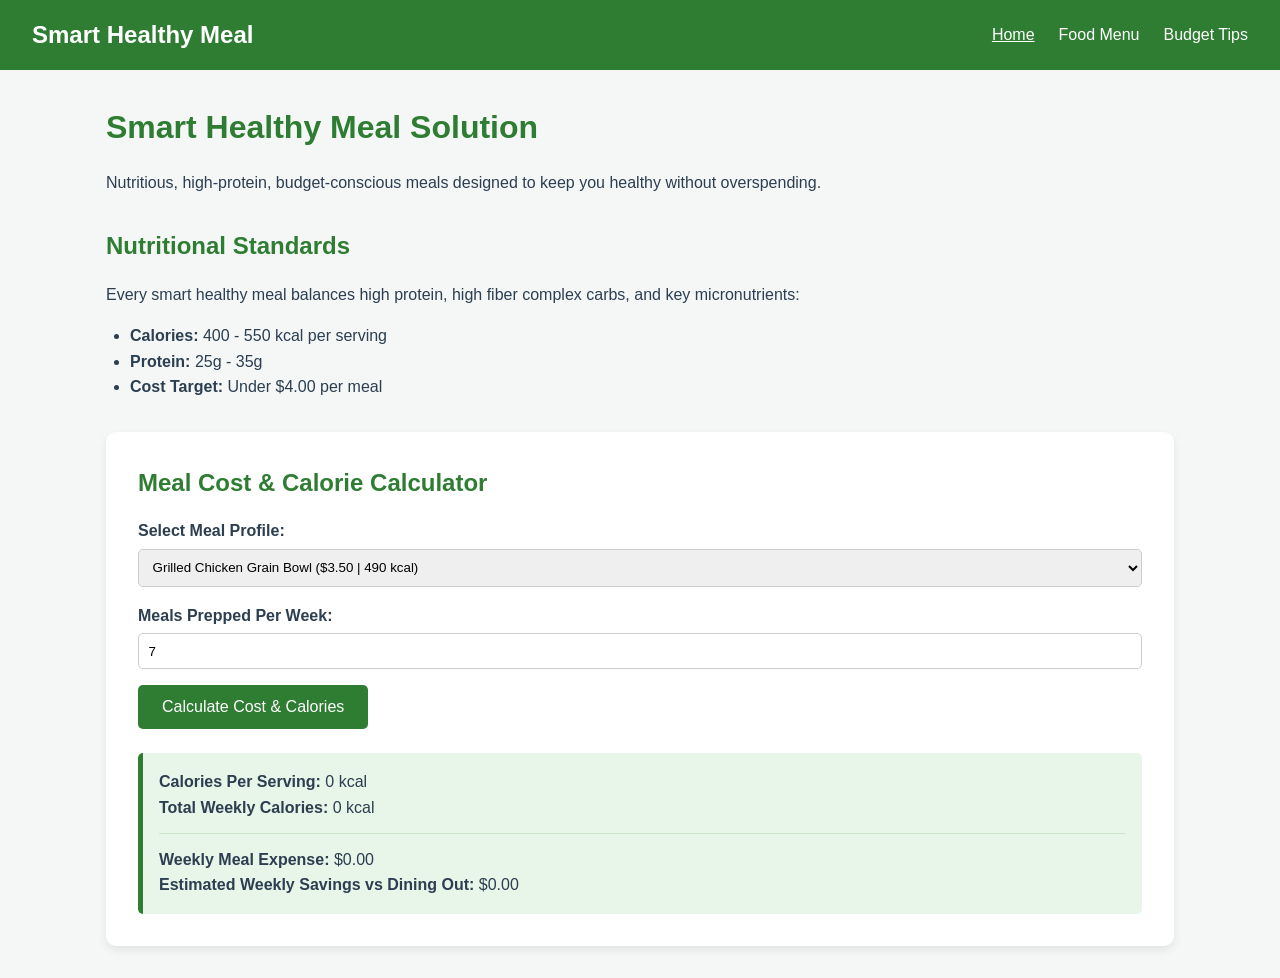
<file: index.html>
<!DOCTYPE html>
<html lang="en">
<head>
    <meta charset="UTF-8">
    <meta name="viewport" content="width=device-width, initial-scale=1.0">
    <title>Smart Healthy Meal Solution - Home</title>
    <link rel="stylesheet" href="style.css">
</head>
<body>

    <nav>
        <div class="logo">Smart Healthy Meal</div>
        <ul>
            <li><a href="index.html" class="active">Home</a></li>
            <li><a href="meals.html">Food Menu</a></li>
            <li><a href="tips.html">Budget Tips</a></li>
        </ul>
    </nav>

    <main class="container">
        <h1>Smart Healthy Meal Solution</h1>
        <p>Nutritious, high-protein, budget-conscious meals designed to keep you healthy without overspending.</p>

        <section style="margin: 2rem 0;">
            <h2>Nutritional Standards</h2>
            <p>Every smart healthy meal balances high protein, high fiber complex carbs, and key micronutrients:</p>
            <ul style="margin: 1rem 0 0 1.5rem;">
                <li><strong>Calories:</strong> 400 - 550 kcal per serving</li>
                <li><strong>Protein:</strong> 25g - 35g</li>
                <li><strong>Cost Target:</strong> Under $4.00 per meal</li>
            </ul>
        </section>

        <!-- Budget & Calorie Calculator -->
        <section class="calc-card">
            <h2>Meal Cost & Calorie Calculator</h2>
            
            <div class="form-group">
                <label for="mealType">Select Meal Profile:</label>
                <select id="mealType">
                    <option value="chicken" data-cost="3.50" data-calories="490">Grilled Chicken Grain Bowl ($3.50 | 490 kcal)</option>
                    <option value="tuna" data-cost="2.20" data-calories="410">Tuna & Veggie Salad ($2.20 | 410 kcal)</option>
                    <option value="tofu" data-cost="1.90" data-calories="380">Sesame Tofu Veggie Bowl ($1.90 | 380 kcal)</option>
                </select>
            </div>

            <div class="form-group">
                <label for="mealsPerWeek">Meals Prepped Per Week:</label>
                <input type="number" id="mealsPerWeek" value="7" min="1" max="21">
            </div>
            <button id="calcBtn">Calculate Cost & Calories</button>

            <div id="calcResult" class="result-box hidden">
                <p><strong>Calories Per Serving:</strong> <span id="singleCalories">0 kcal</span></p>
                <p><strong>Total Weekly Calories:</strong> <span id="weeklyCalories">0 kcal</span></p>
                <hr style="margin: 0.8rem 0; border: 0; border-top: 1px solid #c8e6c9;">
                <p><strong>Weekly Meal Expense:</strong> <span id="weeklyCost">$0.00</span></p>
                <p><strong>Estimated Weekly Savings vs Dining Out:</strong> <span id="weeklySavings">$0.00</span></p>
            </div>
        </section>
    </main>

    <script src="script.js"></script>
</body>
</html>
</file>
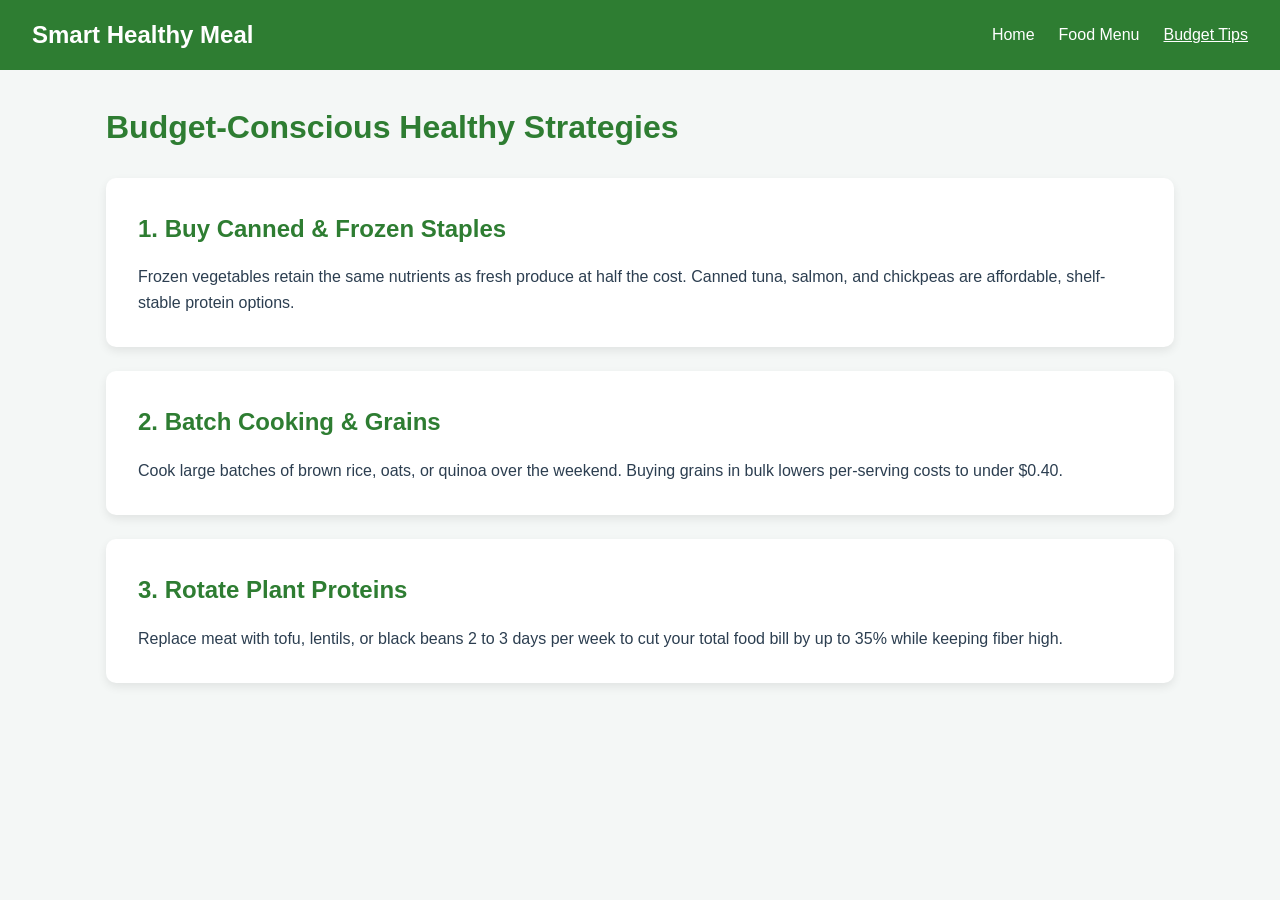
<file: tips.html>
<!DOCTYPE html>
<html lang="en">
<head>
    <meta charset="UTF-8">
    <meta name="viewport" content="width=device-width, initial-scale=1.0">
    <title>Smart Healthy Meal Solution - Budget Tips</title>
    <link rel="stylesheet" href="style.css">
</head>
<body>

    <nav>
        <div class="logo">Smart Healthy Meal</div>
        <ul>
            <li><a href="index.html">Home</a></li>
            <li><a href="meals.html">Food Menu</a></li>
            <li><a href="tips.html" class="active">Budget Tips</a></li>
        </ul>
    </nav>

    <main class="container">
        <h1>Budget-Conscious Healthy Strategies</h1>
        
        <div style="display: flex; flex-direction: column; gap: 1.5rem; margin-top: 1.5rem;">
            <div class="calc-card">
                <h2>1. Buy Canned & Frozen Staples</h2>
                <p>Frozen vegetables retain the same nutrients as fresh produce at half the cost. Canned tuna, salmon, and chickpeas are affordable, shelf-stable protein options.</p>
            </div>

            <div class="calc-card">
                <h2>2. Batch Cooking & Grains</h2>
                <p>Cook large batches of brown rice, oats, or quinoa over the weekend. Buying grains in bulk lowers per-serving costs to under $0.40.</p>
            </div>

            <div class="calc-card">
                <h2>3. Rotate Plant Proteins</h2>
                <p>Replace meat with tofu, lentils, or black beans 2 to 3 days per week to cut your total food bill by up to 35% while keeping fiber high.</p>
            </div>
        </div>
    </main>

    <script src="script.js"></script>
</body>
</html>
</file>
<file: style.css>
:root {
  --primary-color: #2e7d32;
  --secondary-color: #81c784;
  --bg-color: #f4f7f6;
  --card-bg: #ffffff;
  --text-color: #2c3e50;
  --price-color: #d32f2f;
}

* {
  box-sizing: border-box;
  margin: 0;
  padding: 0;
  font-family: 'Segoe UI', Tahoma, Geneva, Verdana, sans-serif;
}

body {
  background-color: var(--bg-color);
  color: var(--text-color);
  line-height: 1.6;
}

/* Navigation */
nav {
  background-color: var(--primary-color);
  display: flex;
  justify-content: space-between;
  align-items: center;
  padding: 1rem 2rem;
}

nav .logo {
  color: #fff;
  font-size: 1.5rem;
  font-weight: bold;
}

nav ul {
  display: flex;
  list-style: none;
  gap: 1.5rem;
}

nav a {
  color: #fff;
  text-decoration: none;
  font-weight: 500;
}

nav a:hover, nav a.active {
  text-decoration: underline;
}

/* Page Containers */
.container {
  max-width: 1100px;
  margin: 2rem auto;
  padding: 0 1rem;
}

h1, h2 {
  color: var(--primary-color);
  margin-bottom: 1rem;
}

/* Food Grid & Cards */
.food-grid {
  display: grid;
  grid-template-columns: repeat(auto-fit, minmax(280px, 1fr));
  gap: 1.5rem;
  margin-top: 1.5rem;
}

.food-card {
  background: var(--card-bg);
  border-radius: 10px;
  overflow: hidden;
  box-shadow: 0 4px 10px rgba(0, 0, 0, 0.08);
  display: flex;
  flex-direction: column;
}

.food-card img {
  width: 100%;
  height: 200px;
  object-fit: cover;
}

.card-body {
  padding: 1.2rem;
  display: flex;
  flex-direction: column;
  flex-grow: 1;
}

.price-tag {
  display: inline-block;
  background-color: #ffebee;
  color: var(--price-color);
  font-weight: bold;
  padding: 0.3rem 0.6rem;
  border-radius: 5px;
  font-size: 1.1rem;
  margin-bottom: 0.5rem;
}

.calorie-badge {
  color: #555;
  font-weight: 600;
  margin-bottom: 0.8rem;
}

.nutrition-list {
  list-style: none;
  font-size: 0.9rem;
  margin-top: auto;
  padding-top: 0.8rem;
  border-top: 1px solid #eee;
}

/* Calculator Section */
.calc-card {
  background: #fff;
  padding: 2rem;
  border-radius: 10px;
  box-shadow: 0 4px 10px rgba(0,0,0,0.08);
}

.form-group {
  margin-bottom: 1rem;
}

label {
  display: block;
  font-weight: bold;
  margin-bottom: 0.3rem;
}

input, select {
  width: 100%;
  padding: 0.6rem;
  border: 1px solid #ccc;
  border-radius: 5px;
}

button {
  background-color: var(--primary-color);
  color: #fff;
  border: none;
  padding: 0.8rem 1.5rem;
  border-radius: 5px;
  cursor: pointer;
  font-size: 1rem;
}

button:hover {
  background-color: #1b5e20;
}

.result-box {
  margin-top: 1.5rem;
  background: #e8f5e9;
  padding: 1rem;
  border-left: 5px solid var(--primary-color);
  border-radius: 5px;
}
</file>
